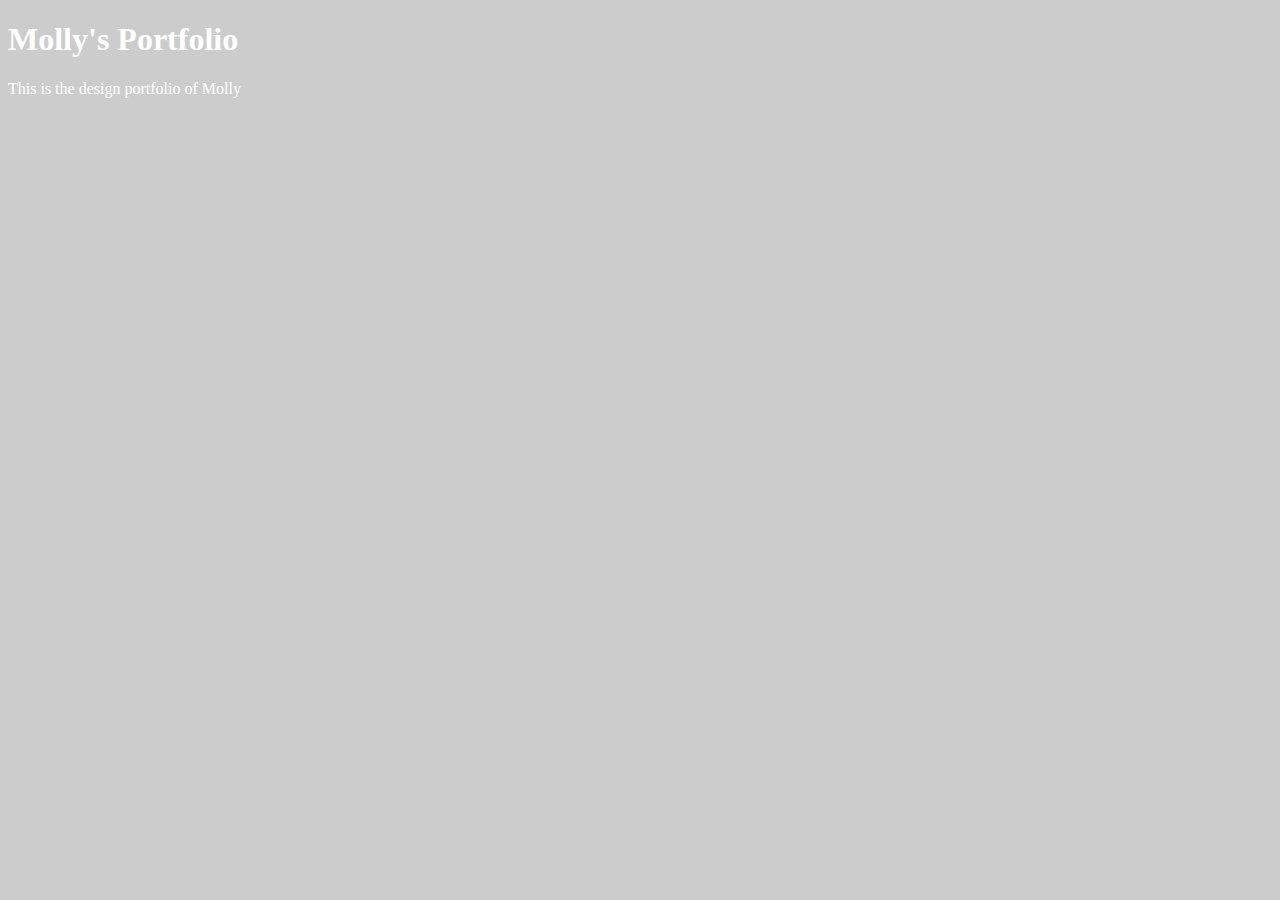
<file: unit_1/index.html>
<!DOCTYPE html>
<html>
	<head>
		<title>Molly's Portfolio</title>
		<link rel="stylesheet" type="text/css" href="css/style.css">
	</head>
	<body>
			<h1>Molly's Portfolio</h1>
			<p>This is the design portfolio of Molly</p>
	</body>
</html>
</file>
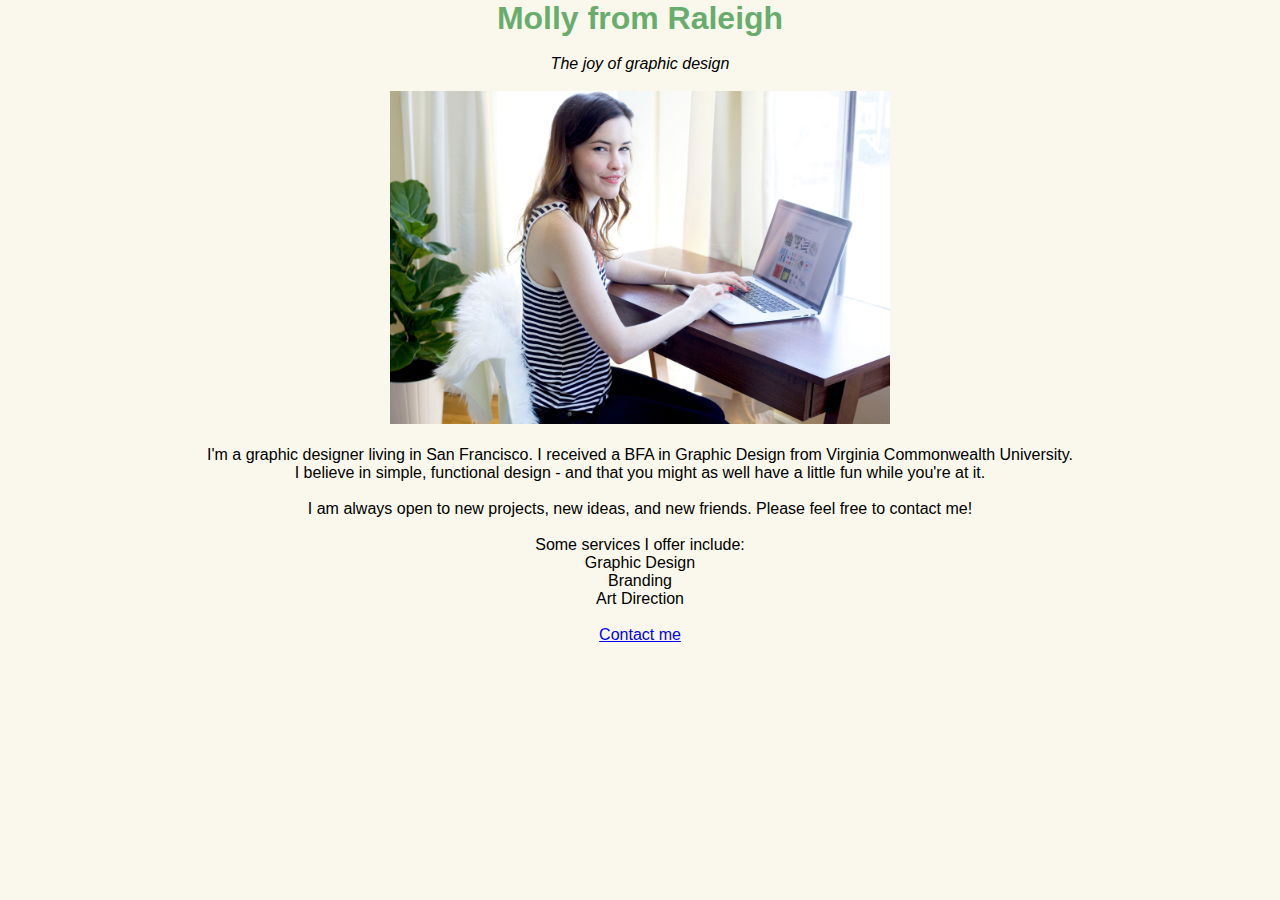
<file: unit_3/index.html>
<!DOCTYPE html>
<html>
	<head>
		<title>Molly's Portfolio</title>
		<link rel="stylesheet" type="text/css" href="css/style.css">
	</head>
	<body>
			<h1>Molly from Raleigh</h1>
			<br>
			<p id="slogan">The joy of graphic design</p>
			<br>
			<img src="images/molly_1.jpg" 
			alt="A photo of Molly at work"
			title="Molly McManus">
			<br>
			<br>
			<p>I'm a graphic designer living in San Francisco. I received a BFA in Graphic Design from Virginia Commonwealth University.</p>
			<p>I believe in simple, functional design - and that you might as well have a little fun while you're at it.</p>
			<br>
			<p>I am always open to new projects, new ideas, and new friends. Please feel free to contact me!</p>
			<br>
			<p>Some services I offer include:</p>
			<ul>
			<li>Graphic Design</li>
			<li>Branding</li>
			<li>Art Direction</li>
			<br>
			<p><a href="mailto:hello@mollyfromraleigh.com">Contact me</a></p>
	</body>
</html>
</file>
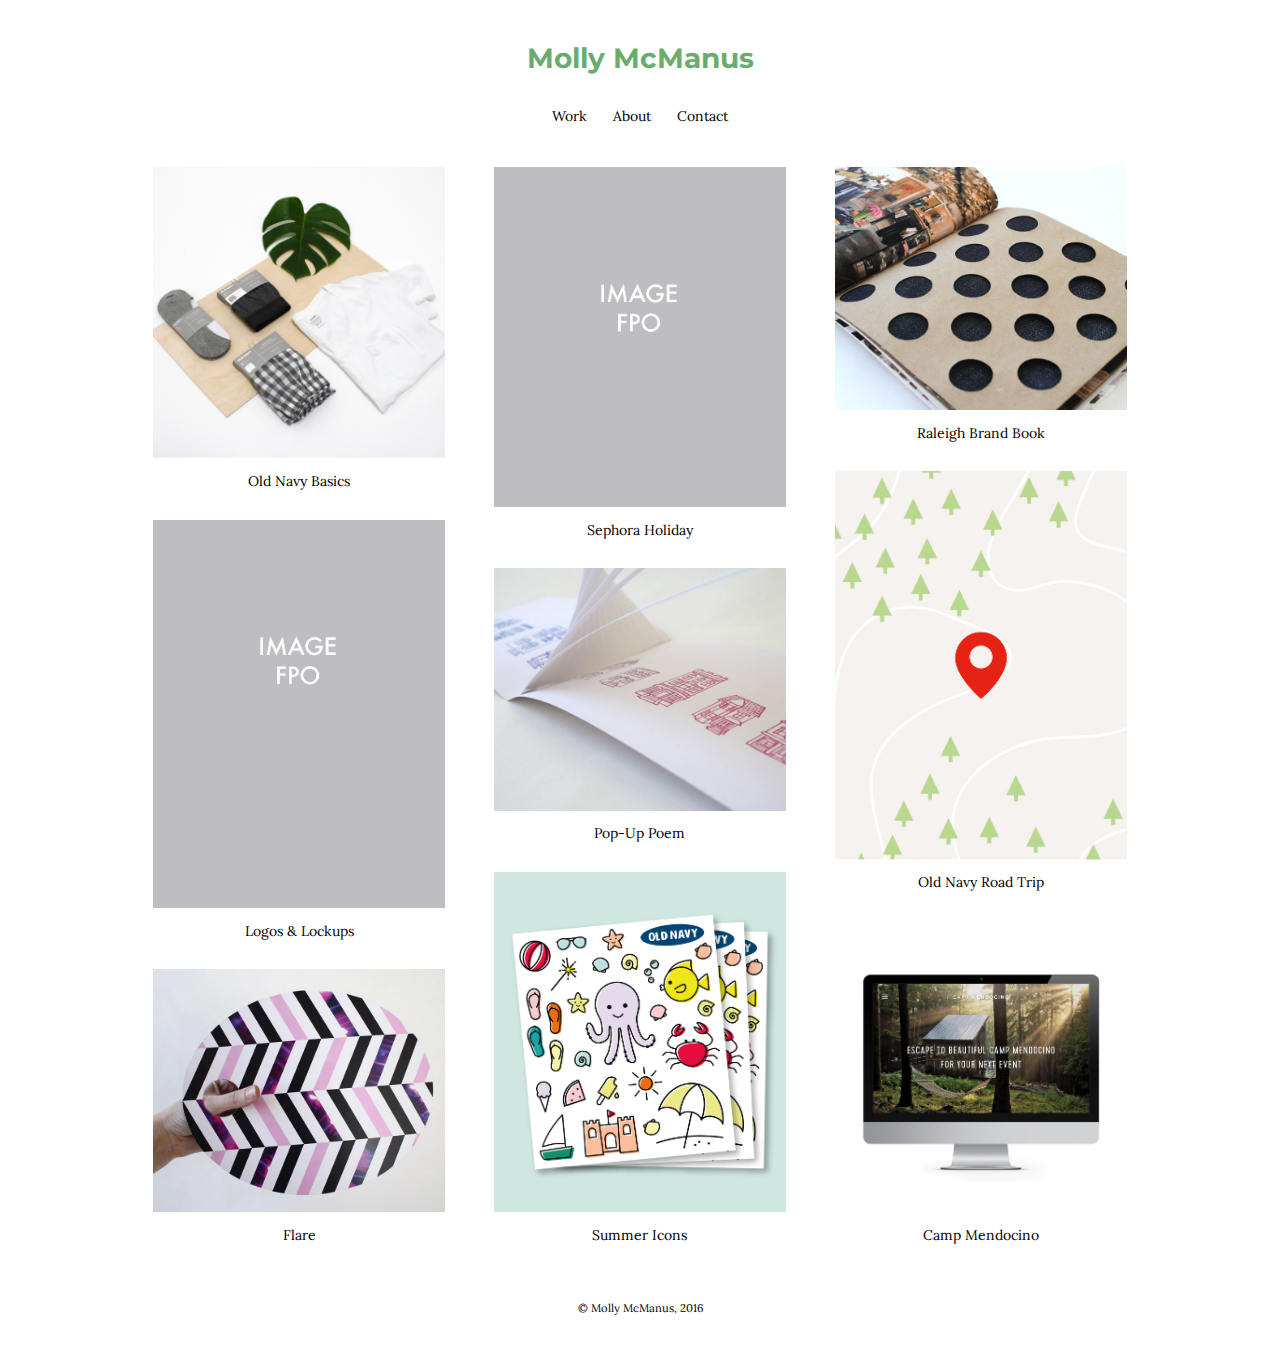
<file: unit_8/index.html>
<!DOCTYPE html>
<html>
	<head>
		<title>Molly's Portfolio</title>
		<link rel="stylesheet" type="text/css" href="css/style.css">
		<meta name="viewport" content="width=device-width, initial-scale=1">
	</head>
	<body>
		<div class="wrapper">
		<header>
		<h1>Molly McManus</h1>
		</header>
		<nav>
			<ul>
				<a href="#">Work</a>
				<a href="#">About</a>
				<a href="#">Contact</a>
			</ul>
		</nav>
		<section id="two_column" class="clearfix">
		<div class="project">
		<img src="images/ON_BASICS.jpg" 
			alt="Old Navy Basics detail shot"
			title="Old Navy Basics">
			<a href="#">Old Navy Basics</a>
		</div>
		<div class="project">
		<img src="images/logos_lockups.jpg" 
			alt="Logos & Lockups detail shot"
			title="Logos & Lockups">
			<a href="#">Logos & Lockups</a>
		</div>
		<div class="project">
		<img src="images/flare.jpg" 
			alt="Flare detail shot"
			title="Flare">
			<a href="#">Flare</a>
		</div>
		<div class="project">
		<img src="images/sephora_holiday.jpg" 
			alt="Sephora Holiday detail shot"
			title="Sephora Holiday=">
			<a href="#">Sephora Holiday</a>
		</div>

		<div class="project">
		<img src="images/pop_up_poem.jpg" 
			alt="Pop-Up Poem detail shot"
			title="Pop-Up Poem">
			<a href="#">Pop-Up Poem</a>
		</div>
		<div class="project">
		<img src="images/summer_icons.png" 
			alt="Raleigh book detail shot"
			title="Raleigh book">
			<a href="#">Summer Icons</a>
		</div>
		<div class="project">
		<img src="images/raleigh_spread.jpg" 
			alt="Raleigh Brand Book detail shot"
			title="Raleigh Brand Book">
			<a href="#">Raleigh Brand Book</a>
		</div>

		<div class="project">
		<img src="images/old_navy_road_trip.jpg" 
			alt="Old Navy Road Trip detail shot"
			title="Old Navy Road Trip">
			<a href="#">Old Navy Road Trip</a>
		</div>
		<div class="project">
		<img src="images/camp_mendocino.jpg" 
			alt="Raleigh book detail shot"
			title="Camp Mendocino">
			<a href="#">Camp Mendocino</a>
		</div>
		</section>
		<footer>
		<p>&copy; Molly McManus, 2016</p>	
		</footer>
		</div>
	</body>
</html>
</file>
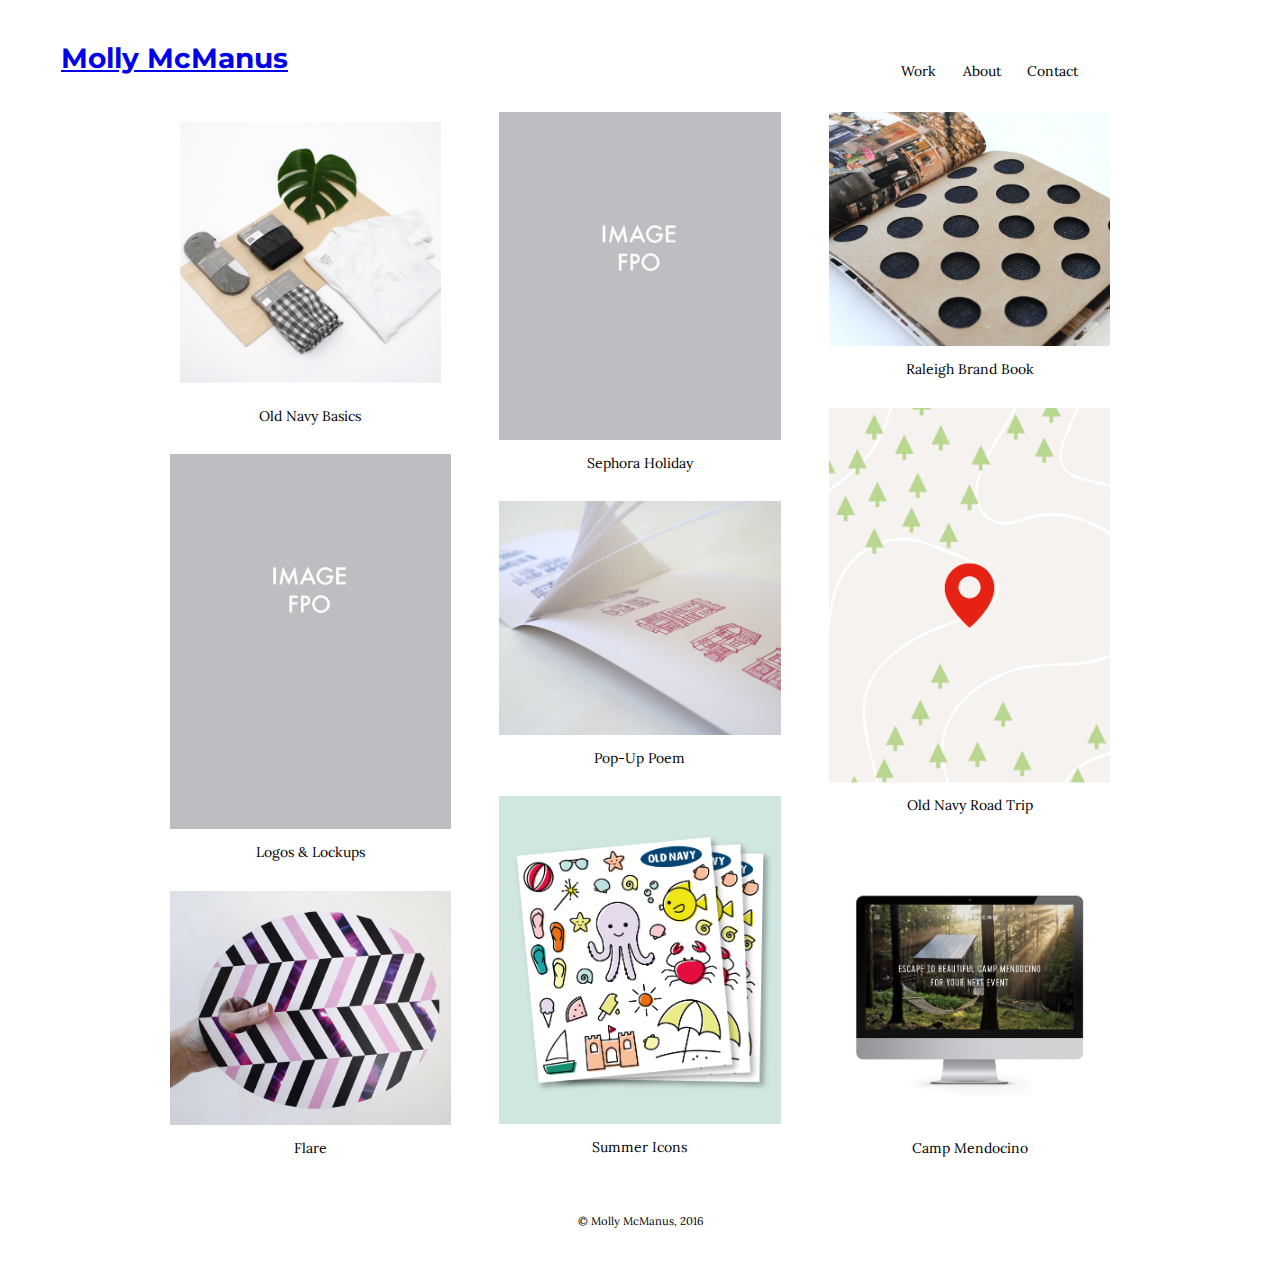
<file: unit_9/index.html>
<!DOCTYPE html>
<html>
	<head>
		<title>Molly's Portfolio</title>
		<link rel="stylesheet" type="text/css" href="css/style.css">
		<meta name="viewport" content="width=device-width, initial-scale=1">
	</head>
	<body>
		<div class="wrapper">
		<header>
		<h1><a href="index.html">Molly McManus</a></h1>
		</header>
		<nav>
			<ul>
				<a href="index.html">Work</a>
				<a href="#">About</a>
				<a href="#">Contact</a>
			</ul>
		</nav>
		<section id="three_column" class="clearfix">
		<div class="project">
		<a href="project_basics.html">
		<img src="images/project_grid/on_basics.jpg" 
			alt="Old Navy Basics detail shot"
			title="Old Navy Basics"></a>
			<a href="project_basics.html">Old Navy Basics</a>
		</div>
		<div class="project">
		<img src="images/project_grid/logos_lockups.jpg" 
			alt="Logos & Lockups detail shot"
			title="Logos & Lockups">
			<a href="#">Logos & Lockups</a>
		</div>
		<div class="project">
		<img src="images/project_grid/flare.jpg" 
			alt="Flare detail shot"
			title="Flare">
			<a href="#">Flare</a>
		</div>
		<div class="project">
		<img src="images/project_grid/sephora_holiday.jpg" 
			alt="Sephora Holiday detail shot"
			title="Sephora Holiday=">
			<a href="#">Sephora Holiday</a>
		</div>

		<div class="project">
		<img src="images/project_grid/pop_up_poem.jpg" 
			alt="Pop-Up Poem detail shot"
			title="Pop-Up Poem">
			<a href="#">Pop-Up Poem</a>
		</div>
		<div class="project">
		<img src="images/project_grid/summer_icons.png" 
			alt="Summer Icons detail shot"
			title="Summer Icons">
			<a href="#">Summer Icons</a>
		</div>
		<div class="project">
		<img src="images/project_grid/raleigh_spread.jpg" 
			alt="Raleigh Brand Book detail shot"
			title="Raleigh Brand Book">
			<a href="#">Raleigh Brand Book</a>
		</div>

		<div class="project">
		<img src="images/project_grid/old_navy_road_trip.jpg" 
			alt="Old Navy Road Trip detail shot"
			title="Old Navy Road Trip">
			<a href="#">Old Navy Road Trip</a>
		</div>
		<div class="project">
		<img src="images/project_grid/camp_mendocino.jpg" 
			alt="Raleigh book detail shot"
			title="Camp Mendocino">
			<a href="#">Camp Mendocino</a>
		</div>
		</section>
		<footer>
		<p>&copy; Molly McManus, 2016</p>	
		</footer>
		</div>
	</body>
</html>
</file>
<file: unit_1/css/style.css>
body {
	background-color: #cccccc;
}
h1, p {
	color:white;
}
</file>
<file: unit_3/css/style.css>
* {
	padding:0;
	margin:0;
}

body {
	background-color: rgb(250,248,236);
	font-family: Helvetica;
	text-align: center;
}
h1 {
	font-style: Helvetica;
	color: rgb(104,173,109);
}
img {
	width: 500px;
}
ul {
    text-align: center;
    list-style-type: none;
}
#slogan {
	font-style: italic;
}
</file>
<file: unit_8/css/style.css>
@import url('https://fonts.googleapis.com/css?family=Montserrat');
@import url('https://fonts.googleapis.com/css?family=Lora');

* {
	padding:0;
	margin:0;
}

body {
	font-family: Helvetica;
	text-align: center;
    font-size: 14px;
}

header {
    padding: 1.5em;
}

nav {
    padding: .75em;
    display: inline-block;
    text-decoration: none;
  	color: #000000;
  	width: 96.5%;
}

nav a {
	color: inherit;
	text-decoration: none;
	padding: .8em;
}

footer {
    padding: 1.5em;
    font-size: .8em;
}


h1 {
	font-family: 'Montserrat';
	color: rgb(104,173,109);
}

p, ul {
	font-family: 'Lora'; 
	line-height: 1.5em;
}

ul {
    text-align: center;
    list-style-type: none;
}

img {

	width: 100%;
}



.clearfix:after {
    visibility: hidden;
    display: block;
    font-size: 0;
    content: " ";
    clear: both;
    height: 0;
}

.wrapper {
	padding: 1.4em;
}

.project {
	margin: auto;
	display: inline-block;
  /* width: 30%;*/
    padding: .7em;
    font-size: 1em;
}

.project a {
	display: block;
	color: inherit;
	text-decoration: none;
    padding: .7em;
}

#two_column {
    font-family: 'Lora';
    font-size: 1em;
    width: 80%;
    padding: 1.4em;
    margin: auto;
    text-align: center;
    -moz-column-count:3;
    -moz-column-gap: 3%;
    -moz-column-width: 30%;
    -webkit-column-count:3;
    -webkit-column-gap: 3%;
    -webkit-column-width: 30%;
    column-count: 3;
    column-gap: 3%;
    column-width: 30%;
}


@media only screen and (max-width: 700px) {
  #two_column {
     -moz-column-count:1;
     -webkit-column-count: 1;
     column-count: 1;
  }

  h1 {
    font-size: 2em;
  }


  nav a {
    padding: 1.5em;
  }

}
</file>
<file: unit_9/css/style.css>
@import url('https://fonts.googleapis.com/css?family=Montserrat');
@import url('https://fonts.googleapis.com/css?family=Lora');

* {
	padding:0;
	margin:0;
}

body {
	font-family: Helvetica;
	text-align: center;
    font-size: 14px;
}

header {
    padding: 1.5em;

}

nav {
    padding: 0em .75em;
    display: inline-block;
    text-decoration: none;
  	color: #000000;
  	width: 40%;
    float: right;
}

nav a {
	color: inherit;
	text-decoration: none;
	padding: .8em;
  text-align: right;
}

footer {
    padding: 1.5em;
    font-size: .8em;
}


h1 {
	font-family: 'Montserrat';
  text-align: left;
  text-decoration: none;
	color: rgb(104,173,109);
  float:left;
  margin: auto
  width: 40%;
}

h2 {
  font-family: 'Montserrat';
  float: left;
  padding-top: 2em;
  width: 20%;
}

p, ul {
	font-family: 'Lora'; 
	line-height: 1.5em;
}

ul {
    text-align: center;
    list-style-type: none;
}

img {
	width: 100%;
}



.clearfix:after {
    visibility: hidden;
    display: block;
    font-size: 0;
    content: " ";
    clear: both;
    height: 0;
}

.wrapper {
	padding: 1.4em;
  max-width: 1200px;
  margin: 0 auto;
}

.project {
	margin: auto;
	display: inline-block;
  /* width: 30%;*/
    padding: .7em;
    font-size: 1em;
}

.project a {
	display: block;
	color: inherit;
	text-decoration: none;
  padding: .7em;
}

#three_column {
    font-family: 'Lora';
    font-size: 1em;
    width: 80%;
    padding: 1.4em;
    margin: auto;
    text-align: center;
    -moz-column-count:3;
    -moz-column-gap: 3%;
    -moz-column-width: 30%;
    -webkit-column-count:3;
    -webkit-column-gap: 3%;
    -webkit-column-width: 30%;
    column-count: 3;
    column-gap: 3%;
    column-width: 30%;
}

.project_description {
    width: 60%;
    margin: auto;
    float: right;
    text-align: left;
    padding-top: 2em;
}

.project_detail {
    width: 80%;
    margin: auto;
}

.project_detail img {
  padding: 1em;
}


@media only screen and (max-width: 700px) {
  #three_column {
     -moz-column-count:1;
     -webkit-column-count: 1;
     column-count: 1;
  }

  h1 {
    font-size: 2em;
  }


  nav a {
    padding: 1.5em;
  }

}
</file>
